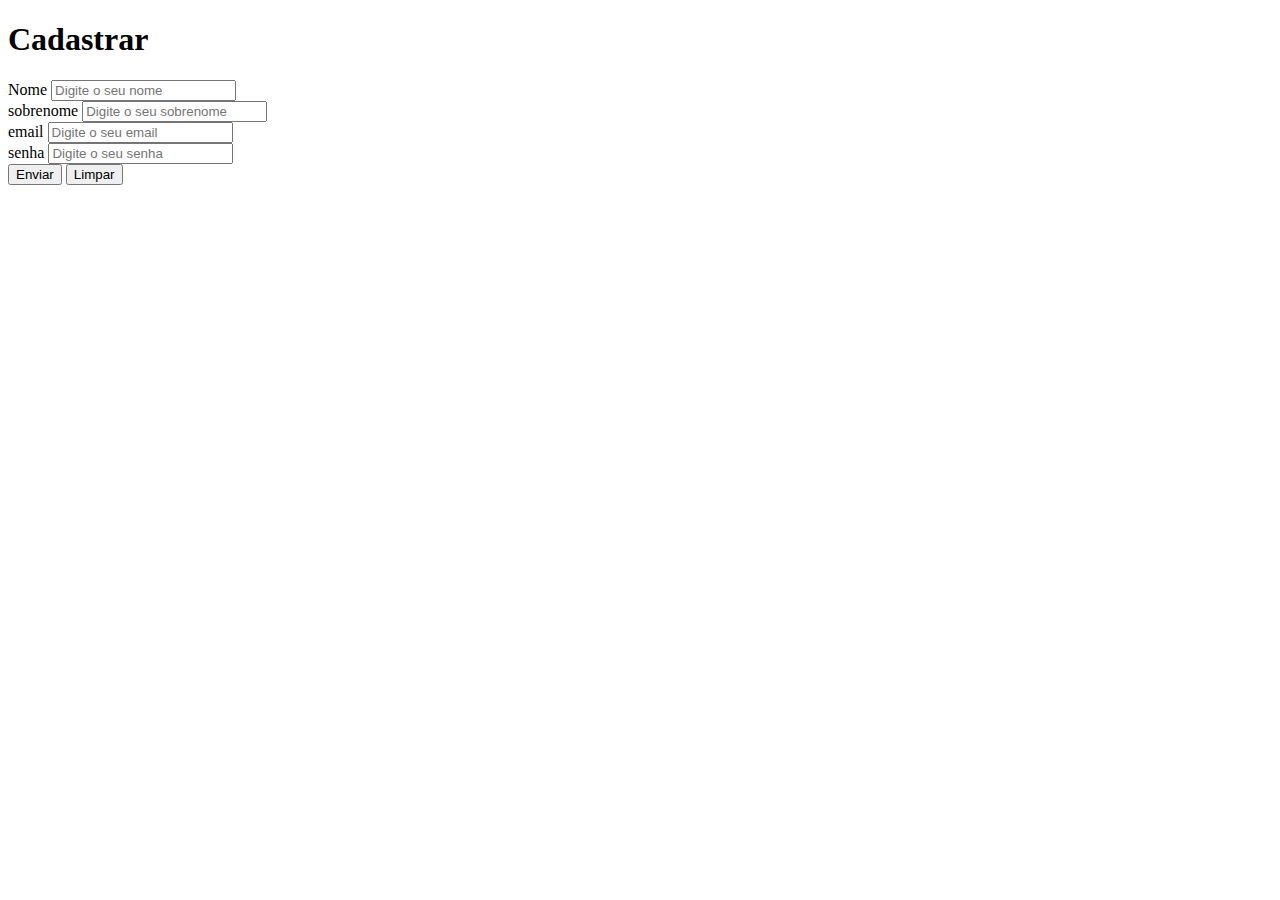
<file: Aula_3/index.html>
<!DOCTYPE html>
<html lang="en">

<head>
    <meta charset="UTF-8">
    <meta name="viewport" content="width=device-width, initial-scale=1.0">
    <title>Aula-3</title>
</head>

<body>
    <form action="cadastrar.php" method="post">
        <div>
            <h1>Cadastrar</h1>
        </div>
        <div>
            <label for="nome">
                Nome
            </label>
            <input type="text" name="nome" placeholder="Digite o seu nome">
        </div>
        <div>
            <label for="sobrenome">
                sobrenome
            </label>
            <input type="text" name="sobrenome" placeholder="Digite o seu sobrenome">
        </div>
        <div>
            <label for="email">
               email
            </label>
            <input type="email" name="email" placeholder="Digite o seu email">
        </div>
        <div>
            <label for="senha">
               senha
            </label>
            <input type="password" name="senha" placeholder="Digite o seu senha">
        </div>
        <div>
            <button type="submit">Enviar</button>
            <button type="reset">Limpar</button>        
        </div>
    </form>
</body>

</html>
</file>
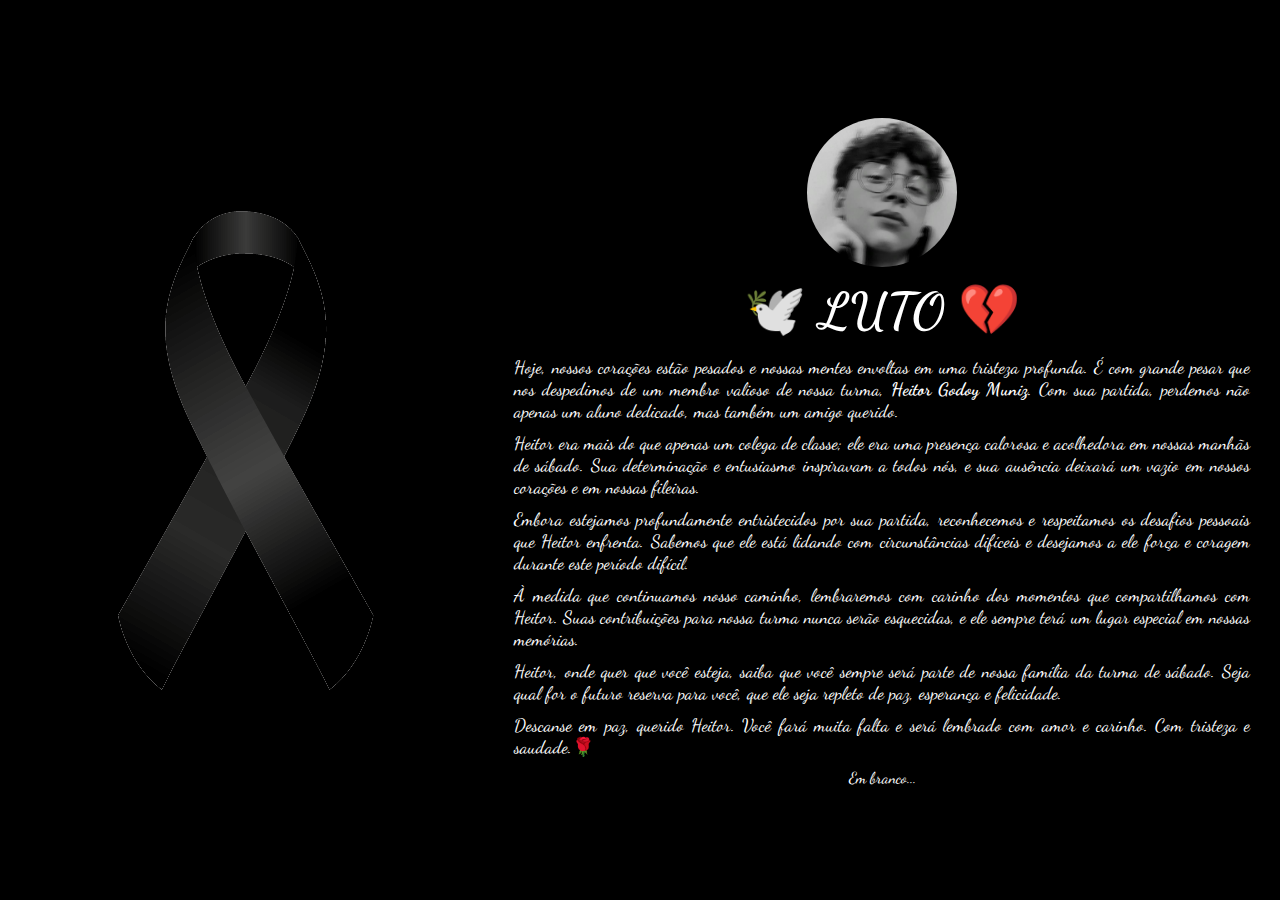
<file: Aula_4 luto/index.html>
<!DOCTYPE html>
<html lang="en">
<head>
    <meta charset="UTF-8">
    <meta name="viewport" content="width=device-width, initial-scale=1.0">
    <title>Em memória</title>
    <link rel="stylesheet" href="style.css">
</head>
<body>
    <div class="conteiner-esquerda">
        <img src="laço preto.png" alt="">
    </div>
    <div class="conteiner-direita">
        <div class="imagem"><img src="Heitor.jpeg" alt=""></div>
        <div class="titulo">
            <h1>🕊️ LUTO 💔</h1>
        </div>
        <div class="paragrafos">
            <p>Hoje, nossos corações estão pesados e nossas mentes envoltas em uma tristeza profunda. É com grande pesar que nos despedimos de um membro valioso de nossa turma, <strong>Heitor Godoy Muniz</strong>. Com sua partida, perdemos não apenas um aluno dedicado, mas também um amigo querido.
            </p>
            <p>
                Heitor era mais do que apenas um colega de classe; ele era uma presença calorosa e acolhedora em nossas manhãs de sábado. Sua determinação e entusiasmo inspiravam a todos nós, e sua ausência deixará um vazio em nossos corações e em nossas fileiras.
            </p>
            <p>
                Embora estejamos profundamente entristecidos por sua partida, reconhecemos e respeitamos os desafios pessoais que Heitor enfrenta. Sabemos que ele está lidando com circunstâncias difíceis e desejamos a ele força e coragem durante este período difícil.
            </p>
            <p>
                À medida que continuamos nosso caminho, lembraremos com carinho dos momentos que compartilhamos com Heitor. Suas contribuições para nossa turma nunca serão esquecidas, e ele sempre terá um lugar especial em nossas memórias.
            </p>
            <p>
                Heitor, onde quer que você esteja, saiba que você sempre será parte de nossa família da turma de sábado. Seja qual for o futuro reserva para você, que ele seja repleto de paz, esperança e felicidade.    
            </p>
            <p>
                Descanse em paz, querido Heitor. Você fará muita falta e será lembrado com amor e carinho.
                
                Com tristeza e saudade.🌹
            </p>
        </div>
        <div>
            Em branco...
        </div>
    </div>
</body>
</html>
</file>
<file: Aula_4 luto/style.css>
@import url('https://fonts.googleapis.com/css2?family=Dancing+Script&family=Libre+Baskerville&display=swap');


*{
    padding: 0;
    margin:0 ;
    box-sizing: border-box;
    font-family:"Dancing Script", cursive;;
}

body{
    background-color: black;
    color: white;
    
    display: flex;
    justify-content: center;
    align-items: center;
    width: 100vw;
    height: 100vh;
}

div.conteiner-esquerda{
    width: 40%;
    height: 80%;
    display: flex;
    justify-content: center;
    align-items: center;
}

div.conteiner-direita{
    width: 60%;
    display: flex;
    justify-content: center;
    align-items: center;
    flex-direction: column;
    margin-right: 20px;
}

.imagem img {
    border-radius: 50%;
    object-fit: cover;
    width: 150px;
    height: 15 0px;
    margin: 5px;


}

.titulo h1{
    margin: 5px;
    font-size: 50px;
}

.paragrafos p{
    font-size: 18px;
    margin: 10px;
    text-align: justify;
}
</file>
